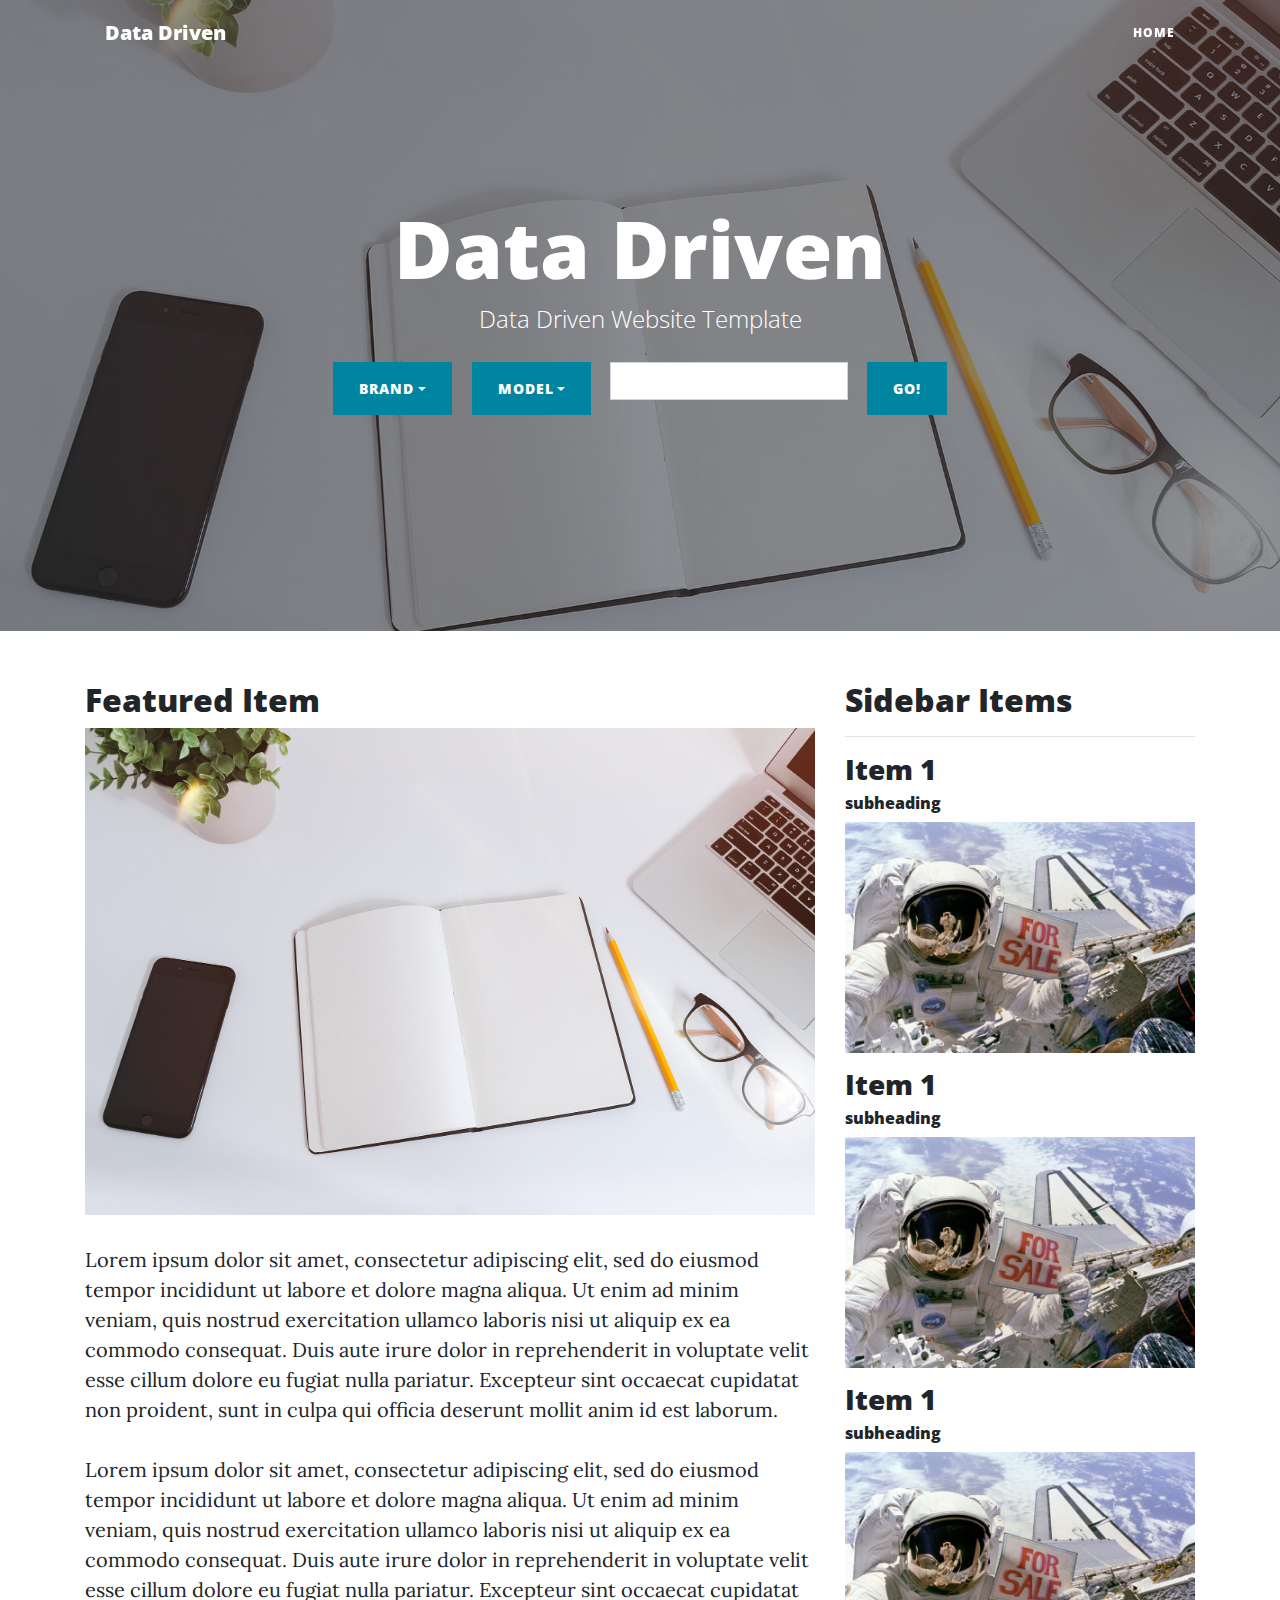
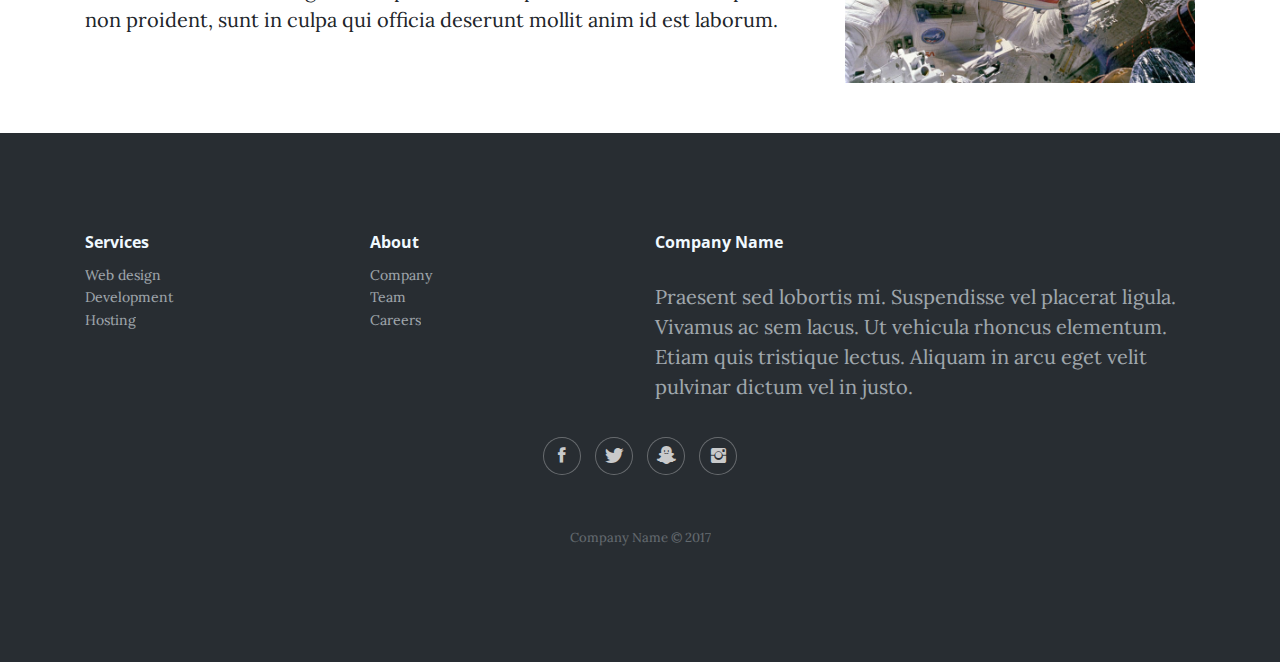
<file: index.html>
<!DOCTYPE html>
<html>

<head>
    <meta charset="utf-8">
    <meta name="viewport" content="width=device-width, initial-scale=1.0, shrink-to-fit=no">
    <title>Home - Data Driven</title>
    <meta name="description" content="Template used for database driven site">
    <link rel="stylesheet" href="assets/bootstrap/css/bootstrap.min.css">
    <link rel="stylesheet" href="https://fonts.googleapis.com/css?family=Open+Sans:300italic,400italic,600italic,700italic,800italic,400,300,600,700,800">
    <link rel="stylesheet" href="https://fonts.googleapis.com/css?family=Lora:400,700,400italic,700italic">
    <link rel="stylesheet" href="assets/fonts/font-awesome.min.css">
    <link rel="stylesheet" href="assets/fonts/ionicons.min.css">
    <link rel="stylesheet" href="assets/css/Footer-Dark.css">
    <link rel="stylesheet" href="assets/css/style.css">
</head>

<body>
    <nav class="navbar navbar-light navbar-expand-lg fixed-top" id="mainNav">
        <div class="container"><a class="navbar-brand" href="index.html">Data Driven</a><button data-toggle="collapse" data-target="#navbarResponsive" class="navbar-toggler" aria-controls="navbarResponsive" aria-expanded="false" aria-label="Toggle navigation"><i class="fa fa-bars"></i></button>
            <div
                class="collapse navbar-collapse" id="navbarResponsive">
                <ul class="nav navbar-nav ml-auto">
                    <li class="nav-item" role="presentation"><a class="nav-link" href="index.html">Home</a></li>
                    <li class="nav-item" role="presentation"></li>
                </ul>
        </div>
        </div>
    </nav>
    <header class="masthead" style="background-image:url('assets/img/home-bg.jpg');">
        <div class="overlay"></div>
        <div class="container">
            <div class="row">
                <div class="col-md-10 col-lg-8 mx-auto">
                    <div class="site-heading">
                        <h1>Data Driven</h1><span class="subheading">Data Driven Website Template</span>
                        <div class="form-group d-inline-flex">
                            <div class="dropdown"><button class="btn btn-primary dropdown-toggle" data-toggle="dropdown" aria-expanded="false" type="button">Brand</button>
                                <div class="dropdown-menu" role="menu"><a class="dropdown-item" role="presentation" href="#">First Item</a><a class="dropdown-item" role="presentation" href="#">Second Item</a><a class="dropdown-item" role="presentation" href="#">Third Item</a></div>
                            </div>
                            <div class="dropdown"><button class="btn btn-primary dropdown-toggle" data-toggle="dropdown" aria-expanded="false" type="button">Model</button>
                                <div class="dropdown-menu" role="menu"><a class="dropdown-item" role="presentation" href="#">First Item</a><a class="dropdown-item" role="presentation" href="#">Second Item</a><a class="dropdown-item" role="presentation" href="#">Third Item</a></div>
                            </div>
                            <div class="input-group">
                                <div class="input-group-prepend"></div><input class="form-control" type="text">
                                <div class="input-group-append"><button class="btn btn-primary" type="button">Go!</button></div>
                            </div>
                        </div>
                    </div>
                </div>
            </div>
        </div>
    </header>
    <section class="section_1">
        <div class="container">
            <div class="row">
                <div class="col-12 col-lg-8">
                    <h2>Featured Item</h2><img src="assets/img/home-bg.jpg">
                    <p>Lorem ipsum dolor sit amet, consectetur adipiscing elit, sed do eiusmod tempor incididunt ut labore et dolore magna aliqua. Ut enim ad minim veniam, quis nostrud exercitation ullamco laboris nisi ut aliquip ex ea commodo consequat.
                        Duis aute irure dolor in reprehenderit in voluptate velit esse cillum dolore eu fugiat nulla pariatur. Excepteur sint occaecat cupidatat non proident, sunt in culpa qui officia deserunt mollit anim id est laborum.</p>
                    <p>Lorem ipsum dolor sit amet, consectetur adipiscing elit, sed do eiusmod tempor incididunt ut labore et dolore magna aliqua. Ut enim ad minim veniam, quis nostrud exercitation ullamco laboris nisi ut aliquip ex ea commodo consequat.
                        Duis aute irure dolor in reprehenderit in voluptate velit esse cillum dolore eu fugiat nulla pariatur. Excepteur sint occaecat cupidatat non proident, sunt in culpa qui officia deserunt mollit anim id est laborum.</p>
                </div>
                <div class="col-12 col-lg-4" id="recent_items">
                    <h2>Sidebar Items</h2>
                    <div class="sidebar_item">
                        <hr>
                        <h3>Item 1</h3>
                        <h6>subheading</h6><img src="assets/img/post-sample-image.jpg"></div>
                    <div class="sidebar_item">
                        <h3>Item 1</h3>
                        <h6>subheading</h6><img src="assets/img/post-sample-image.jpg"></div>
                    <div class="sidebar_item">
                        <h3>Item 1</h3>
                        <h6>subheading</h6><img src="assets/img/post-sample-image.jpg"></div>
                </div>
            </div>
        </div>
    </section>
    <div class="footer-dark">
        <footer>
            <div class="container">
                <div class="row">
                    <div class="col-sm-6 col-md-3 item">
                        <h3>Services</h3>
                        <ul>
                            <li><a href="#">Web design</a></li>
                            <li><a href="#">Development</a></li>
                            <li><a href="#">Hosting</a></li>
                        </ul>
                    </div>
                    <div class="col-sm-6 col-md-3 item">
                        <h3>About</h3>
                        <ul>
                            <li><a href="#">Company</a></li>
                            <li><a href="#">Team</a></li>
                            <li><a href="#">Careers</a></li>
                        </ul>
                    </div>
                    <div class="col-md-6 item text">
                        <h3>Company Name</h3>
                        <p>Praesent sed lobortis mi. Suspendisse vel placerat ligula. Vivamus ac sem lacus. Ut vehicula rhoncus elementum. Etiam quis tristique lectus. Aliquam in arcu eget velit pulvinar dictum vel in justo.</p>
                    </div>
                    <div class="col item social"><a href="#"><i class="icon ion-social-facebook"></i></a><a href="#"><i class="icon ion-social-twitter"></i></a><a href="#"><i class="icon ion-social-snapchat"></i></a><a href="#"><i class="icon ion-social-instagram"></i></a></div>
                </div>
                <p class="copyright">Company Name © 2017</p>
            </div>
        </footer>
    </div>
    <script src="assets/js/jquery.min.js"></script>
    <script src="assets/bootstrap/js/bootstrap.min.js"></script>
    <script src="assets/js/clean-blog.js"></script>
</body>

</html>
</file>
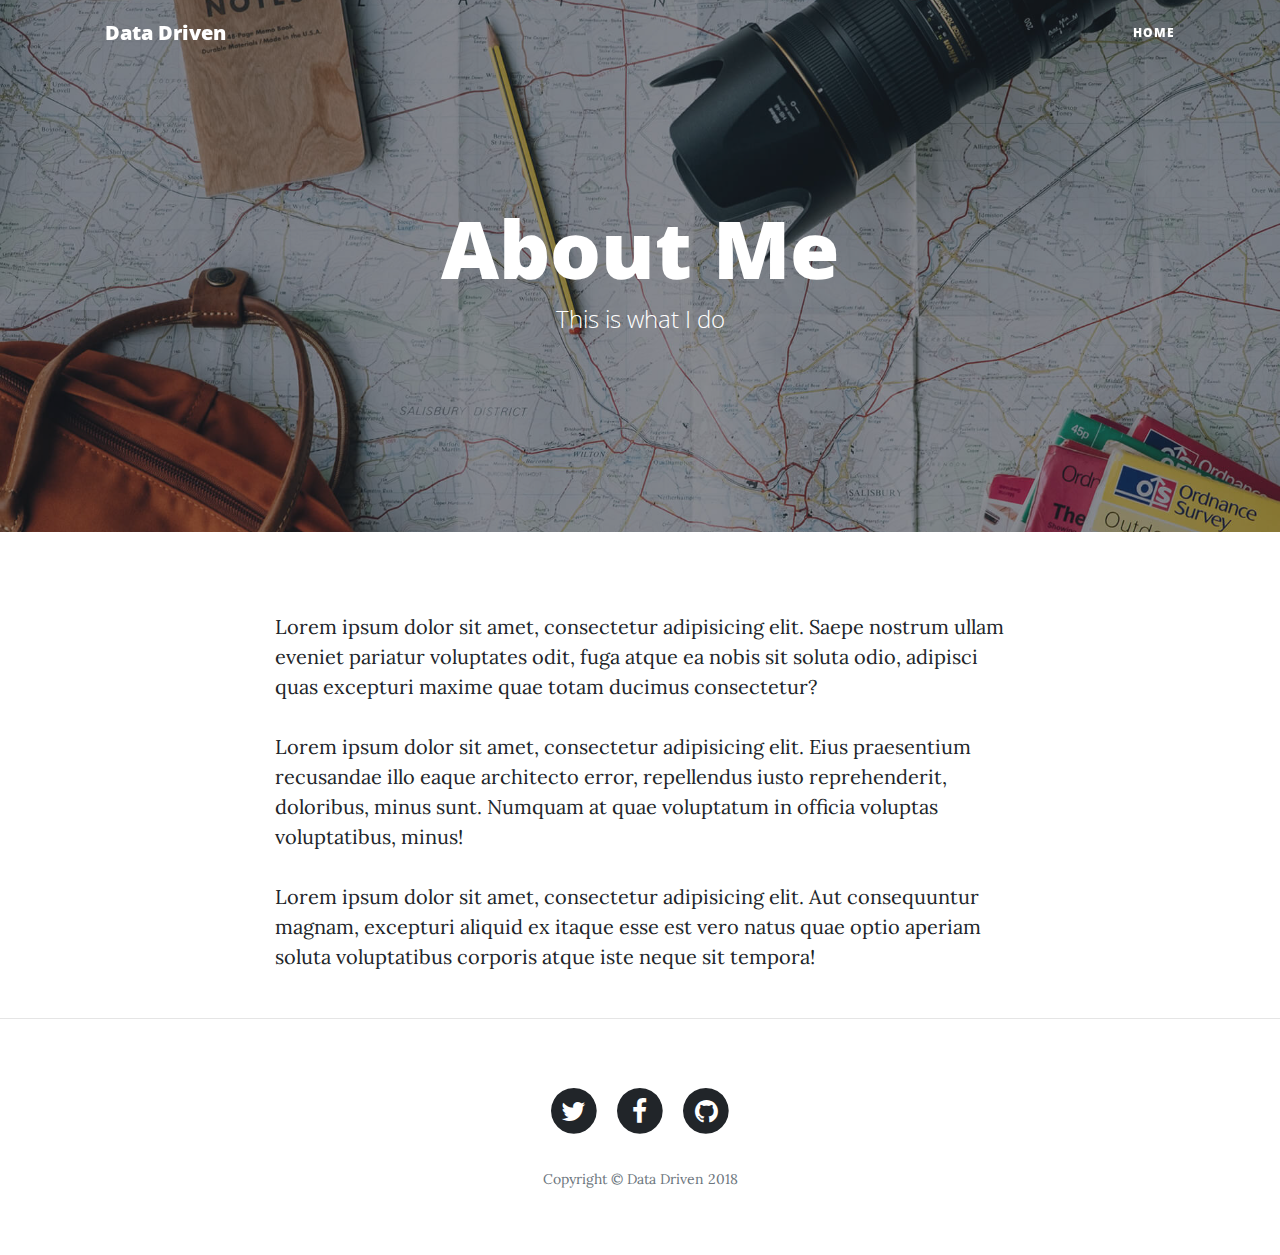
<file: about.html>
<!DOCTYPE html>
<html>

<head>
    <meta charset="utf-8">
    <meta name="viewport" content="width=device-width, initial-scale=1.0, shrink-to-fit=no">
    <title>About us - Data Driven</title>
    <meta name="description" content="Template used for database driven site">
    <link rel="stylesheet" href="assets/bootstrap/css/bootstrap.min.css">
    <link rel="stylesheet" href="https://fonts.googleapis.com/css?family=Open+Sans:300italic,400italic,600italic,700italic,800italic,400,300,600,700,800">
    <link rel="stylesheet" href="https://fonts.googleapis.com/css?family=Lora:400,700,400italic,700italic">
    <link rel="stylesheet" href="assets/fonts/font-awesome.min.css">
    <link rel="stylesheet" href="assets/fonts/ionicons.min.css">
    <link rel="stylesheet" href="assets/css/Footer-Dark.css">
    <link rel="stylesheet" href="assets/css/style.css">
</head>

<body>
    <nav class="navbar navbar-light navbar-expand-lg fixed-top" id="mainNav">
        <div class="container"><a class="navbar-brand" href="index.html">Data Driven</a><button data-toggle="collapse" data-target="#navbarResponsive" class="navbar-toggler" aria-controls="navbarResponsive" aria-expanded="false" aria-label="Toggle navigation"><i class="fa fa-bars"></i></button>
            <div
                class="collapse navbar-collapse" id="navbarResponsive">
                <ul class="nav navbar-nav ml-auto">
                    <li class="nav-item" role="presentation"><a class="nav-link" href="index.html">Home</a></li>
                    <li class="nav-item" role="presentation"></li>
                </ul>
        </div>
        </div>
    </nav>
    <header class="masthead" style="background-image:url('assets/img/about-bg.jpg');">
        <div class="overlay"></div>
        <div class="container">
            <div class="row">
                <div class="col-md-10 col-lg-8 mx-auto">
                    <div class="site-heading">
                        <h1>About Me</h1><span class="subheading">This is what I do</span></div>
                </div>
            </div>
        </div>
    </header>
    <div class="container">
        <div class="row">
            <div class="col-md-10 col-lg-8 mx-auto">
                <p>Lorem ipsum dolor sit amet, consectetur adipisicing elit. Saepe nostrum ullam eveniet pariatur voluptates odit, fuga atque ea nobis sit soluta odio, adipisci quas excepturi maxime quae totam ducimus consectetur?</p>
                <p>Lorem ipsum dolor sit amet, consectetur adipisicing elit. Eius praesentium recusandae illo eaque architecto error, repellendus iusto reprehenderit, doloribus, minus sunt. Numquam at quae voluptatum in officia voluptas voluptatibus, minus!</p>
                <p>Lorem ipsum dolor sit amet, consectetur adipisicing elit. Aut consequuntur magnam, excepturi aliquid ex itaque esse est vero natus quae optio aperiam soluta voluptatibus corporis atque iste neque sit tempora!</p>
            </div>
        </div>
    </div>
    <hr>
    <footer>
        <div class="container">
            <div class="row">
                <div class="col-md-10 col-lg-8 mx-auto">
                    <ul class="list-inline text-center">
                        <li class="list-inline-item"><span class="fa-stack fa-lg"><i class="fa fa-circle fa-stack-2x"></i><i class="fa fa-twitter fa-stack-1x fa-inverse"></i></span></li>
                        <li class="list-inline-item"><span class="fa-stack fa-lg"><i class="fa fa-circle fa-stack-2x"></i><i class="fa fa-facebook fa-stack-1x fa-inverse"></i></span></li>
                        <li class="list-inline-item"><span class="fa-stack fa-lg"><i class="fa fa-circle fa-stack-2x"></i><i class="fa fa-github fa-stack-1x fa-inverse"></i></span></li>
                    </ul>
                    <p class="text-muted copyright">Copyright&nbsp;©&nbsp;Data Driven 2018</p>
                </div>
            </div>
        </div>
    </footer>
    <script src="assets/js/jquery.min.js"></script>
    <script src="assets/bootstrap/js/bootstrap.min.js"></script>
    <script src="assets/js/clean-blog.js"></script>
</body>

</html>
</file>
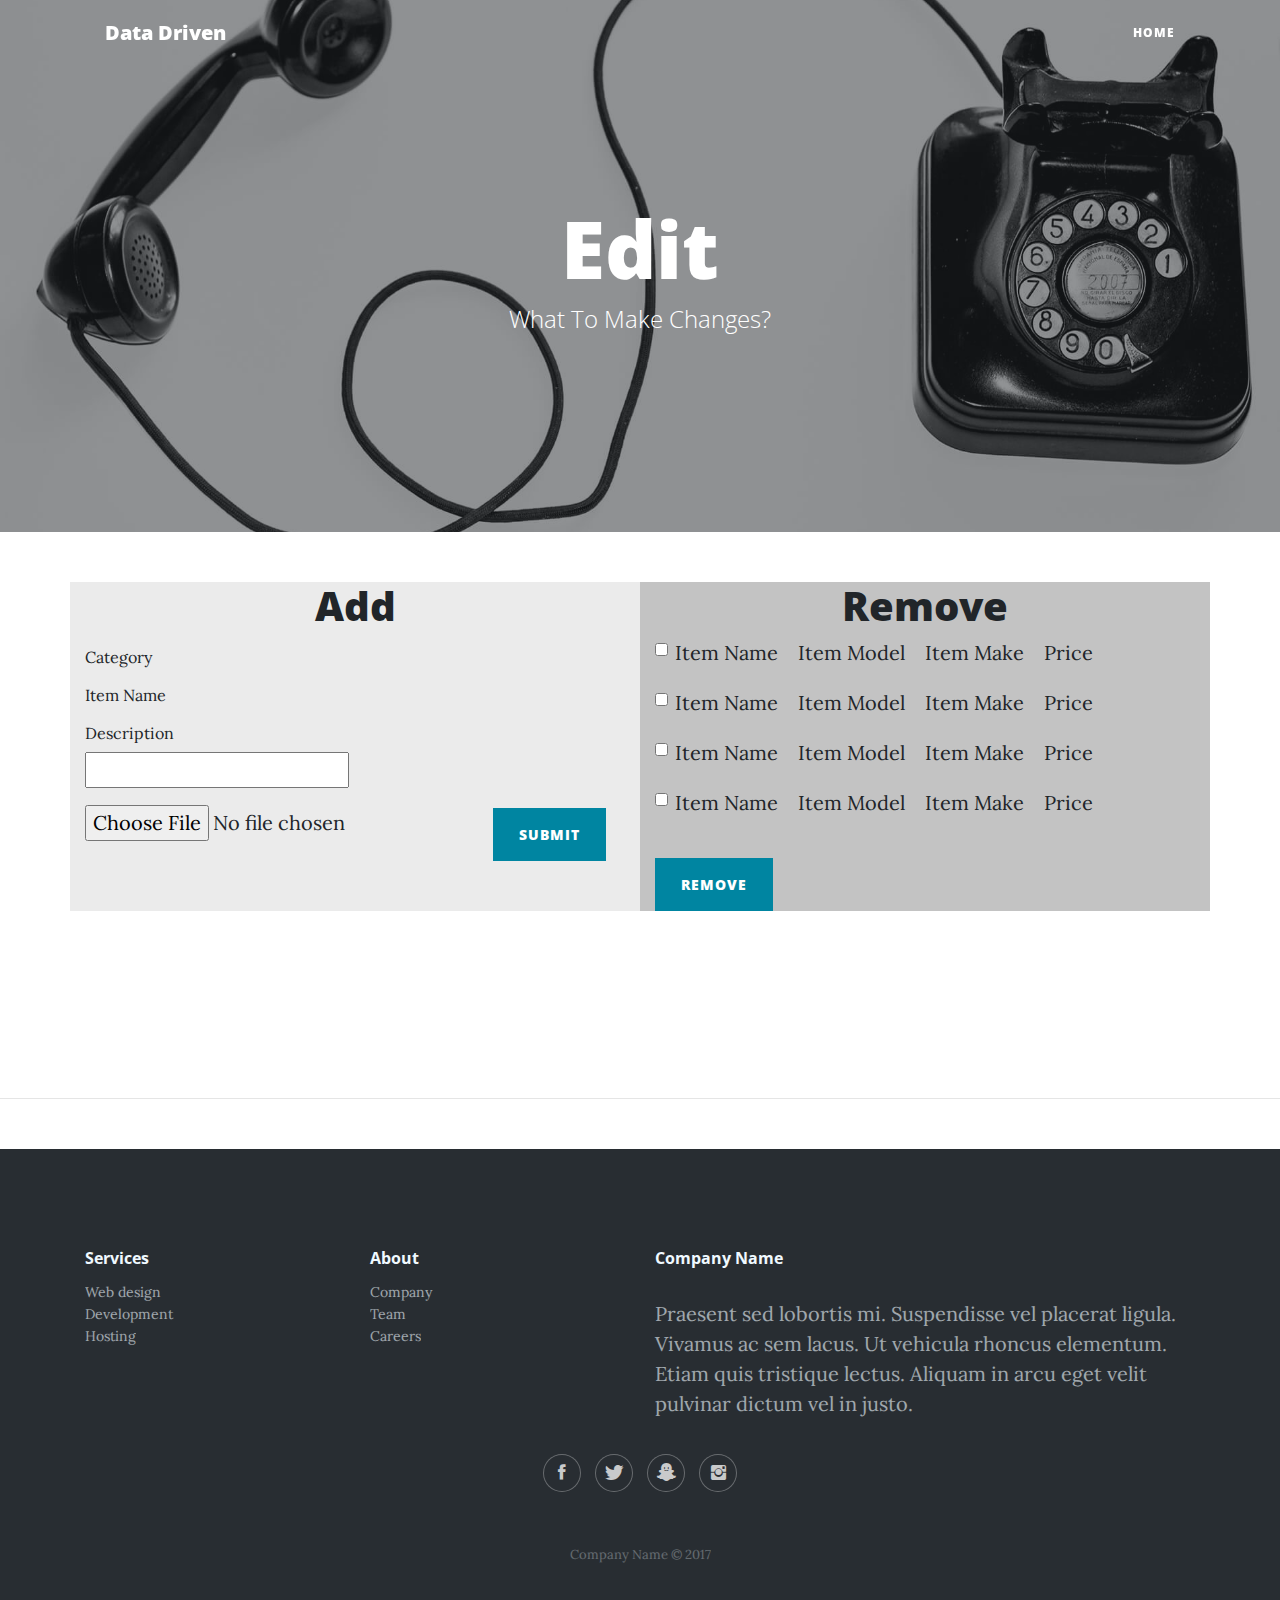
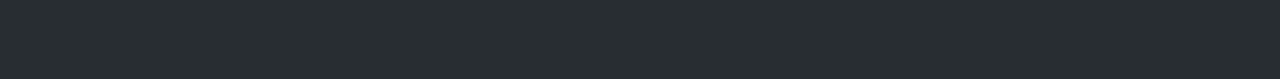
<file: edit.html>
<!DOCTYPE html>
<html>

<head>
    <meta charset="utf-8">
    <meta name="viewport" content="width=device-width, initial-scale=1.0, shrink-to-fit=no">
    <title>Contact us - Data Driven</title>
    <meta name="description" content="Template used for database driven site">
    <link rel="stylesheet" href="assets/bootstrap/css/bootstrap.min.css">
    <link rel="stylesheet" href="https://fonts.googleapis.com/css?family=Open+Sans:300italic,400italic,600italic,700italic,800italic,400,300,600,700,800">
    <link rel="stylesheet" href="https://fonts.googleapis.com/css?family=Lora:400,700,400italic,700italic">
    <link rel="stylesheet" href="assets/fonts/font-awesome.min.css">
    <link rel="stylesheet" href="assets/fonts/ionicons.min.css">
    <link rel="stylesheet" href="assets/css/Footer-Dark.css">
    <link rel="stylesheet" href="assets/css/style.css">
</head>

<body>
    <nav class="navbar navbar-light navbar-expand-lg fixed-top" id="mainNav">
        <div class="container"><a class="navbar-brand" href="index.html">Data Driven</a><button data-toggle="collapse" data-target="#navbarResponsive" class="navbar-toggler" aria-controls="navbarResponsive" aria-expanded="false" aria-label="Toggle navigation"><i class="fa fa-bars"></i></button>
            <div
                class="collapse navbar-collapse" id="navbarResponsive">
                <ul class="nav navbar-nav ml-auto">
                    <li class="nav-item" role="presentation"><a class="nav-link" href="index.html">Home</a></li>
                    <li class="nav-item" role="presentation"></li>
                </ul>
        </div>
        </div>
    </nav>
    <header class="masthead" style="background-image:url('assets/img/contact-bg.jpg');">
        <div class="overlay"></div>
        <div class="container">
            <div class="row">
                <div class="col-md-10 col-lg-8 mx-auto">
                    <div class="site-heading">
                        <h1>Edit</h1><span class="subheading">What To Make Changes?</span></div>
                </div>
            </div>
        </div>
    </header>
    <section class="edit_section">
        <div class="container">
            <div class="row">
                <div class="col-12 col-md-6" style="background-color: #ebebeb;">
                    <h1 class="text-center">Add</h1><input class="form-control-plaintext" type="text" value="Category" readonly=""><input class="form-control-plaintext" type="text" value="Item Name" readonly=""><input class="form-control-plaintext" type="text" value="Description"
                        readonly=""><input type="number" value=""><input type="file"><button class="btn btn-primary" type="button">Submit</button></div>
                <div class="col-12 col-md-6" style="background-color: #c3c3c3;">
                    <h1 class="text-center">Remove</h1>
                    <div class="remove_item">
                        <div class="form-check"><input class="form-check-input" type="checkbox" id="formCheck-1"><label class="form-check-label" for="formCheck-1"><span class="remove_name" for="formCheck-1">Item Name</span><span class="remove_model" for="formCheck-1">Item Model</span><span class="remove_make">Item Make</span><span class="remove_price">Price</span></label></div>
                        <div
                            class="form-check"><input class="form-check-input" type="checkbox" id="formCheck-1"><label class="form-check-label" for="formCheck-1"><span class="remove_name" for="formCheck-1">Item Name</span><span class="remove_model" for="formCheck-1">Item Model</span><span class="remove_make">Item Make</span><span class="remove_price">Price</span></label></div>
                    <div
                        class="form-check"><input class="form-check-input" type="checkbox" id="formCheck-1"><label class="form-check-label" for="formCheck-1"><span class="remove_name" for="formCheck-1">Item Name</span><span class="remove_model" for="formCheck-1">Item Model</span><span class="remove_make">Item Make</span><span class="remove_price">Price</span></label></div>
                <div
                    class="form-check"><input class="form-check-input" type="checkbox" id="formCheck-1"><label class="form-check-label" for="formCheck-1"><span class="remove_name" for="formCheck-1">Item Name</span><span class="remove_model" for="formCheck-1">Item Model</span><span class="remove_make">Item Make</span><span class="remove_price">Price</span></label></div>
        </div><button class="btn btn-primary" type="button">Remove</button></div>
        </div>
        </div>
    </section>
    <hr>
    <div class="footer-dark">
        <footer>
            <div class="container">
                <div class="row">
                    <div class="col-sm-6 col-md-3 item">
                        <h3>Services</h3>
                        <ul>
                            <li><a href="#">Web design</a></li>
                            <li><a href="#">Development</a></li>
                            <li><a href="#">Hosting</a></li>
                        </ul>
                    </div>
                    <div class="col-sm-6 col-md-3 item">
                        <h3>About</h3>
                        <ul>
                            <li><a href="#">Company</a></li>
                            <li><a href="#">Team</a></li>
                            <li><a href="#">Careers</a></li>
                        </ul>
                    </div>
                    <div class="col-md-6 item text">
                        <h3>Company Name</h3>
                        <p>Praesent sed lobortis mi. Suspendisse vel placerat ligula. Vivamus ac sem lacus. Ut vehicula rhoncus elementum. Etiam quis tristique lectus. Aliquam in arcu eget velit pulvinar dictum vel in justo.</p>
                    </div>
                    <div class="col item social"><a href="#"><i class="icon ion-social-facebook"></i></a><a href="#"><i class="icon ion-social-twitter"></i></a><a href="#"><i class="icon ion-social-snapchat"></i></a><a href="#"><i class="icon ion-social-instagram"></i></a></div>
                </div>
                <p class="copyright">Company Name © 2017</p>
            </div>
        </footer>
    </div>
    <script src="assets/js/jquery.min.js"></script>
    <script src="assets/bootstrap/js/bootstrap.min.js"></script>
    <script src="assets/js/clean-blog.js"></script>
</body>

</html>
</file>
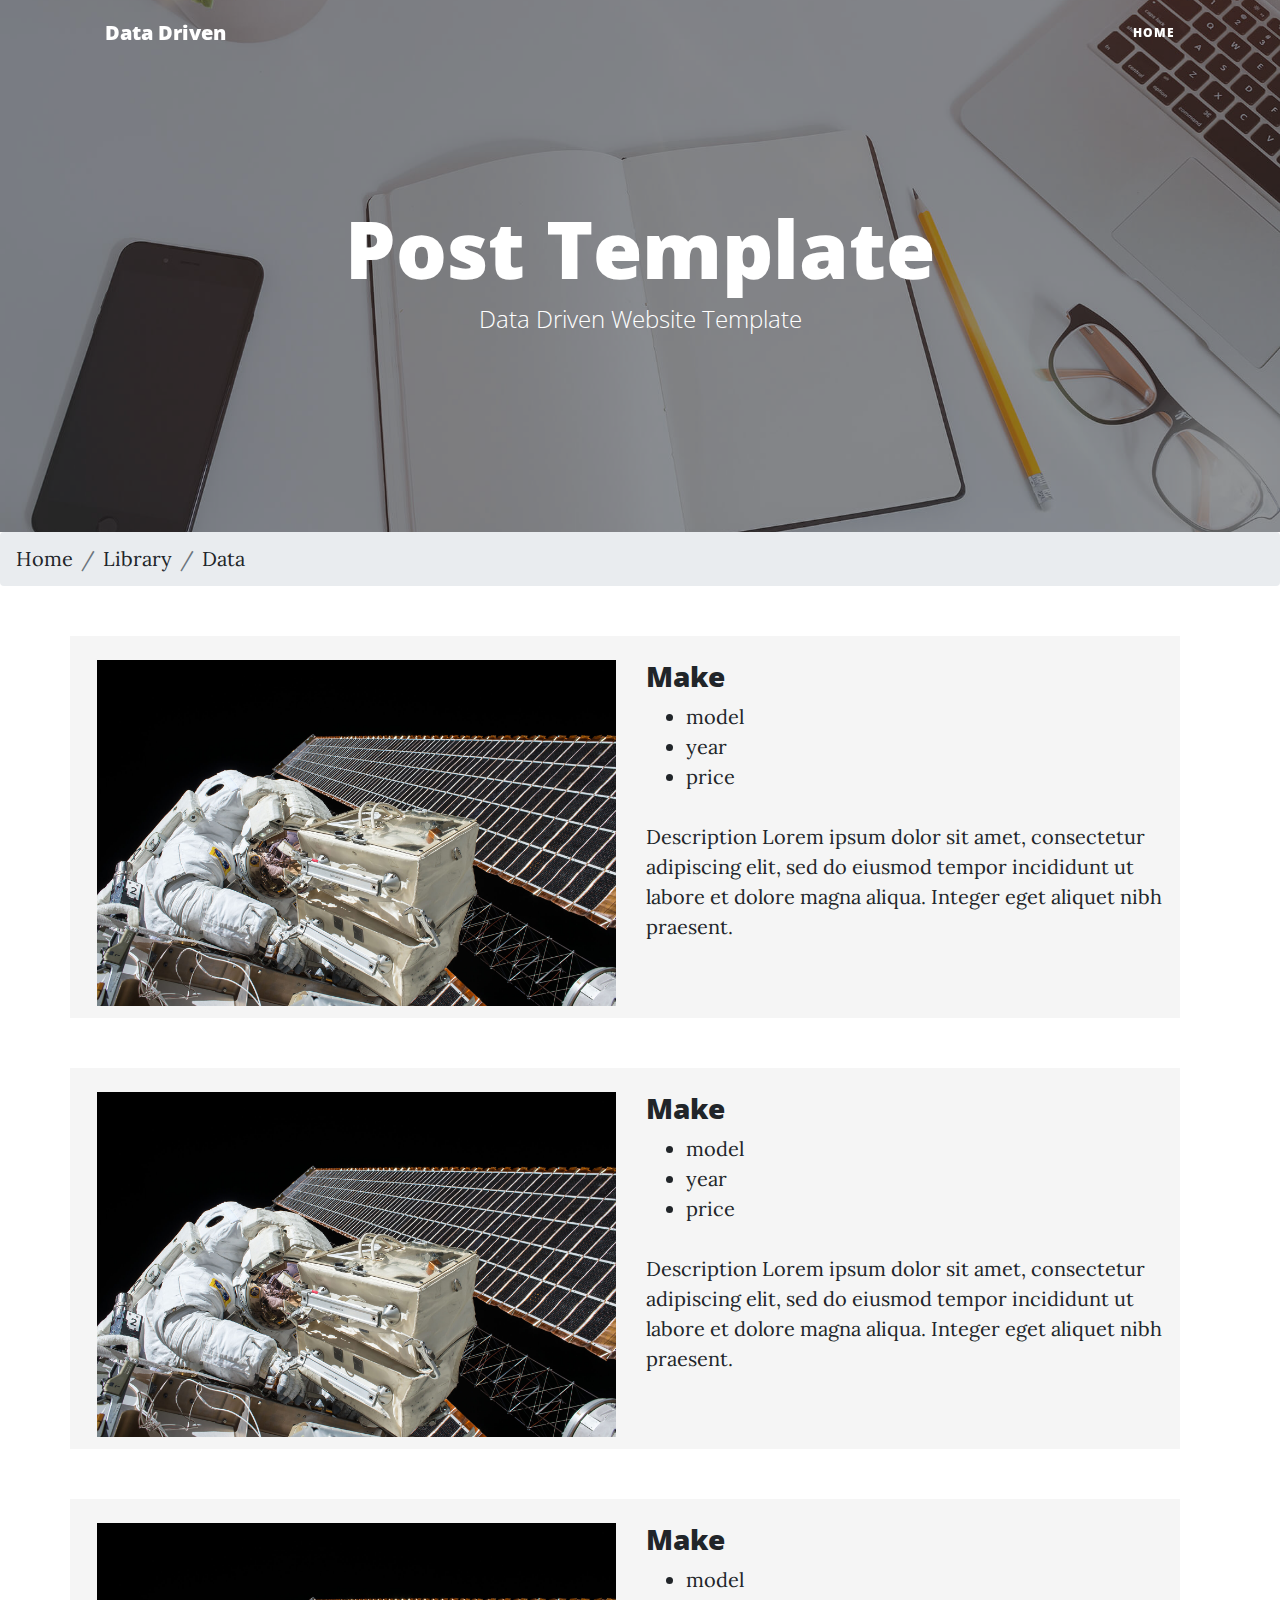
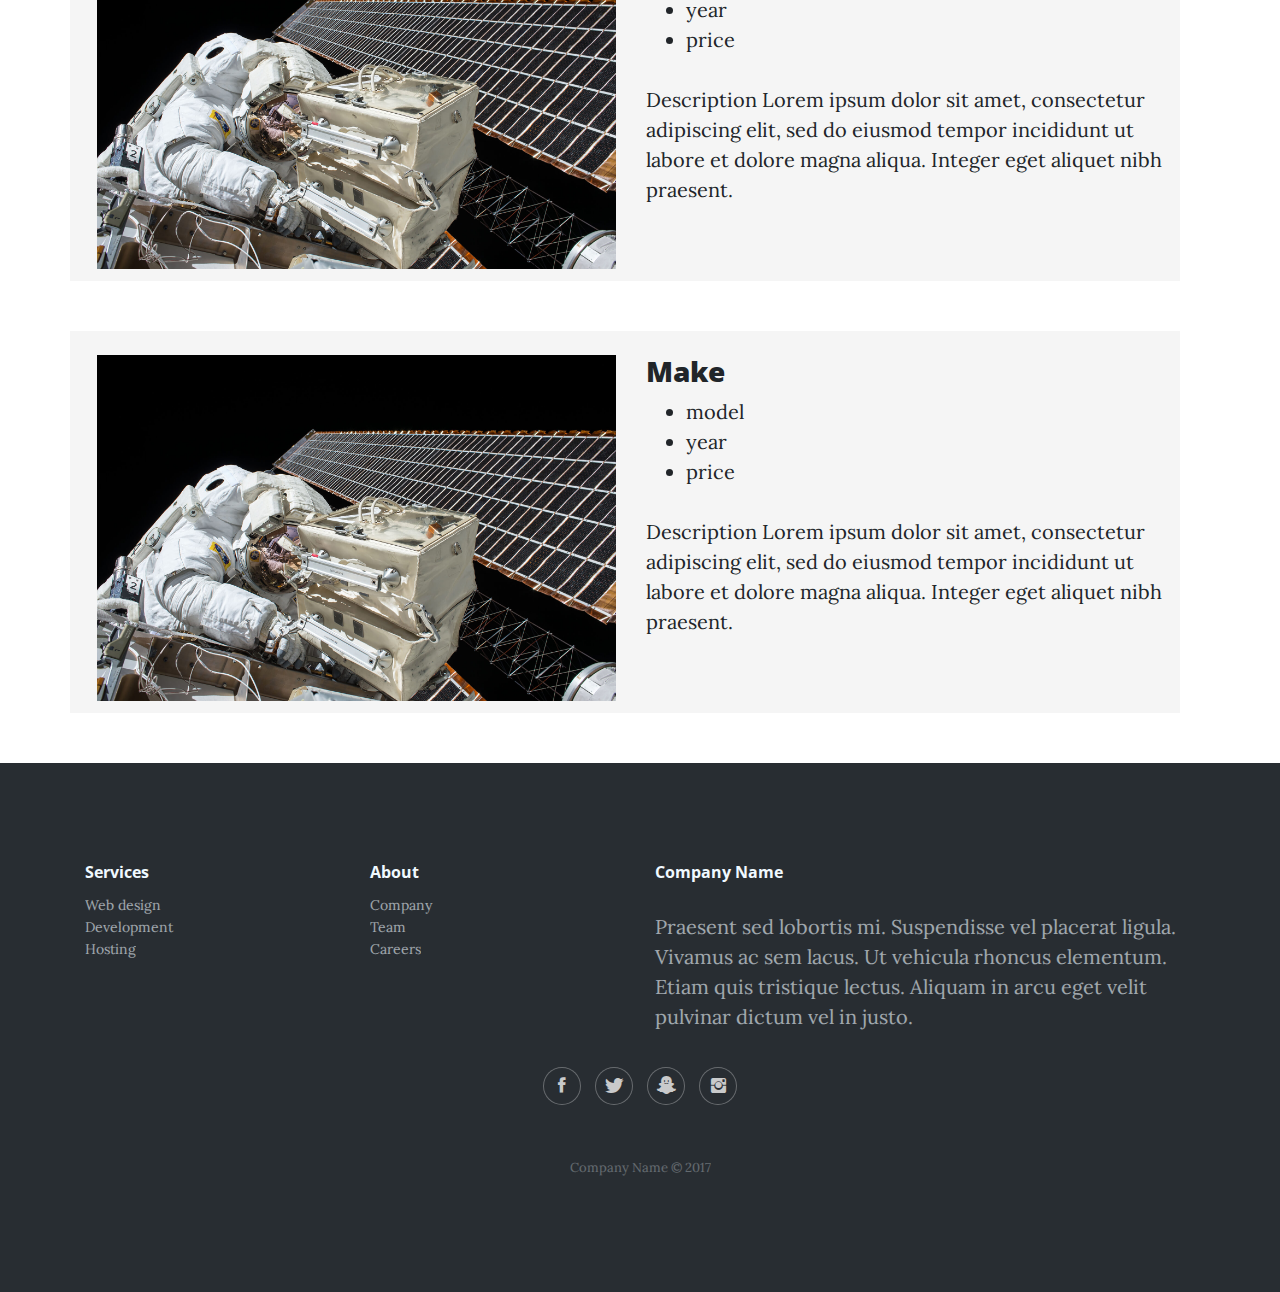
<file: template.html>
<!DOCTYPE html>
<html>

<head>
    <meta charset="utf-8">
    <meta name="viewport" content="width=device-width, initial-scale=1.0, shrink-to-fit=no">
    <title>Blog Post - Data Driven</title>
    <meta name="description" content="Template used for database driven site">
    <link rel="stylesheet" href="assets/bootstrap/css/bootstrap.min.css">
    <link rel="stylesheet" href="https://fonts.googleapis.com/css?family=Open+Sans:300italic,400italic,600italic,700italic,800italic,400,300,600,700,800">
    <link rel="stylesheet" href="https://fonts.googleapis.com/css?family=Lora:400,700,400italic,700italic">
    <link rel="stylesheet" href="assets/fonts/font-awesome.min.css">
    <link rel="stylesheet" href="assets/fonts/ionicons.min.css">
    <link rel="stylesheet" href="assets/css/Footer-Dark.css">
    <link rel="stylesheet" href="assets/css/style.css">
</head>

<body>
    <nav class="navbar navbar-light navbar-expand-lg fixed-top" id="mainNav">
        <div class="container"><a class="navbar-brand" href="index.html">Data Driven</a><button data-toggle="collapse" data-target="#navbarResponsive" class="navbar-toggler" aria-controls="navbarResponsive" aria-expanded="false" aria-label="Toggle navigation"><i class="fa fa-bars"></i></button>
            <div
                class="collapse navbar-collapse" id="navbarResponsive">
                <ul class="nav navbar-nav ml-auto">
                    <li class="nav-item" role="presentation"><a class="nav-link" href="index.html">Home</a></li>
                    <li class="nav-item" role="presentation"></li>
                </ul>
        </div>
        </div>
    </nav>
    <header class="masthead" style="background-image:url('assets/img/home-bg.jpg');">
        <div class="overlay"></div>
        <div class="container">
            <div class="row">
                <div class="col-md-10 col-lg-8 mx-auto">
                    <div class="site-heading">
                        <h1>Post Template</h1><span class="subheading">Data Driven Website Template</span></div>
                </div>
            </div>
        </div>
    </header>
    <ol class="breadcrumb">
        <li class="breadcrumb-item"><a href="#"><span>Home</span></a></li>
        <li class="breadcrumb-item"><a href="#"><span>Library</span></a></li>
        <li class="breadcrumb-item"><a href="#"><span>Data</span></a></li>
    </ol>
    <section class="post_section" src="assets/img/contact-bg.jpg">
        <div class="container">
            <div class="row">
                <div class="col-12 col-lg-6"><img src="assets/img/post-bg.jpg"></div>
                <div class="col-12 col-lg-6">
                    <h3>Make</h3>
                    <ul>
                        <li>model</li>
                        <li>year</li>
                        <li>price</li>
                    </ul>
                    <p>Description Lorem ipsum dolor sit amet, consectetur adipiscing elit, sed do eiusmod tempor incididunt ut labore et dolore magna aliqua. Integer eget aliquet nibh praesent.</p>
                </div>
            </div>
            <div class="row">
                <div class="col-12 col-lg-6"><img src="assets/img/post-bg.jpg"></div>
                <div class="col-12 col-lg-6">
                    <h3>Make</h3>
                    <ul>
                        <li>model</li>
                        <li>year</li>
                        <li>price</li>
                    </ul>
                    <p>Description Lorem ipsum dolor sit amet, consectetur adipiscing elit, sed do eiusmod tempor incididunt ut labore et dolore magna aliqua. Integer eget aliquet nibh praesent.</p>
                </div>
            </div>
            <div class="row">
                <div class="col-12 col-lg-6"><img src="assets/img/post-bg.jpg"></div>
                <div class="col-12 col-lg-6">
                    <h3>Make</h3>
                    <ul>
                        <li>model</li>
                        <li>year</li>
                        <li>price</li>
                    </ul>
                    <p>Description Lorem ipsum dolor sit amet, consectetur adipiscing elit, sed do eiusmod tempor incididunt ut labore et dolore magna aliqua. Integer eget aliquet nibh praesent.</p>
                </div>
            </div>
            <div class="row">
                <div class="col-12 col-lg-6"><img src="assets/img/post-bg.jpg"></div>
                <div class="col-12 col-lg-6">
                    <h3>Make</h3>
                    <ul>
                        <li>model</li>
                        <li>year</li>
                        <li>price</li>
                    </ul>
                    <p>Description Lorem ipsum dolor sit amet, consectetur adipiscing elit, sed do eiusmod tempor incididunt ut labore et dolore magna aliqua. Integer eget aliquet nibh praesent.</p>
                </div>
            </div>
        </div>
    </section>
    <header class="masthead" style="background-image:url('assets/img/home-bg.jpg');"></header>
    <div class="footer-dark">
        <footer>
            <div class="container">
                <div class="row">
                    <div class="col-sm-6 col-md-3 item">
                        <h3>Services</h3>
                        <ul>
                            <li><a href="#">Web design</a></li>
                            <li><a href="#">Development</a></li>
                            <li><a href="#">Hosting</a></li>
                        </ul>
                    </div>
                    <div class="col-sm-6 col-md-3 item">
                        <h3>About</h3>
                        <ul>
                            <li><a href="#">Company</a></li>
                            <li><a href="#">Team</a></li>
                            <li><a href="#">Careers</a></li>
                        </ul>
                    </div>
                    <div class="col-md-6 item text">
                        <h3>Company Name</h3>
                        <p>Praesent sed lobortis mi. Suspendisse vel placerat ligula. Vivamus ac sem lacus. Ut vehicula rhoncus elementum. Etiam quis tristique lectus. Aliquam in arcu eget velit pulvinar dictum vel in justo.</p>
                    </div>
                    <div class="col item social"><a href="#"><i class="icon ion-social-facebook"></i></a><a href="#"><i class="icon ion-social-twitter"></i></a><a href="#"><i class="icon ion-social-snapchat"></i></a><a href="#"><i class="icon ion-social-instagram"></i></a></div>
                </div>
                <p class="copyright">Company Name © 2017</p>
            </div>
        </footer>
    </div>
    <script src="assets/js/jquery.min.js"></script>
    <script src="assets/bootstrap/js/bootstrap.min.js"></script>
    <script src="assets/js/clean-blog.js"></script>
</body>

</html>
</file>
<file: assets/css/Footer-Dark.css>
.footer-dark {
  padding: 50px 0;
  color: #f0f9ff;
  background-color: #282d32;
}

.footer-dark h3 {
  margin-top: 0;
  margin-bottom: 12px;
  font-weight: bold;
  font-size: 16px;
}

.footer-dark ul {
  padding: 0;
  list-style: none;
  line-height: 1.6;
  font-size: 14px;
  margin-bottom: 0;
}

.footer-dark ul a {
  color: inherit;
  text-decoration: none;
  opacity: 0.6;
}

.footer-dark ul a:hover {
  opacity: 0.8;
}

@media (max-width:767px) {
  .footer-dark .item:not(.social) {
    text-align: center;
    padding-bottom: 20px;
  }
}

.footer-dark .item.text {
  margin-bottom: 36px;
}

@media (max-width:767px) {
  .footer-dark .item.text {
    margin-bottom: 0;
  }
}

.footer-dark .item.text p {
  opacity: 0.6;
  margin-bottom: 0;
}

.footer-dark .item.social {
  text-align: center;
}

@media (max-width:991px) {
  .footer-dark .item.social {
    text-align: center;
    margin-top: 20px;
  }
}

.footer-dark .item.social > a {
  font-size: 20px;
  width: 36px;
  height: 36px;
  line-height: 36px;
  display: inline-block;
  text-align: center;
  border-radius: 50%;
  box-shadow: 0 0 0 1px rgba(255,255,255,0.4);
  margin: 0 8px;
  color: #fff;
  opacity: 0.75;
}

.footer-dark .item.social > a:hover {
  opacity: 0.9;
}

.footer-dark .copyright {
  text-align: center;
  padding-top: 24px;
  opacity: 0.3;
  font-size: 13px;
  margin-bottom: 0;
}
</file>
<file: assets/css/style.css>
.site-heading .btn {
  margin: 30px 10px 0 10px;
}

.site-heading input {
  margin: 30px 10px 0 10px;
}

.section_1 img {
  width: 100%;
}

.sidebar_item {
  margin-top: 15px;
}

header.masthead {
}

.post_section img {
  width: 100%;
}

.post_section .row {
  margin-top: 50px;
  background-color: #f5f5f5;
  padding: 24px 0px 12px 12px;
  width: 100%;
}

.remove_item {
  display: inline-block;
}

.form-check {
  margin-bottom: 20px;
}

.form-check span {
  margin-right: 20px;
}

.edit_section {
  min-height: 500px;
}

.edit_section .btn {
  margin-top: 20px;
}

.edit_section col-12 {
  padding: 6px;
}

.breadcrumb {
  margin-top: -50px;
}

.footer-dark {
  margin-top: 50px;
}

@media (max-width: 768px) {
  .post_section img {
    margin-bottom: 20px;
  }
}

@media (max-width: 768px) {
  .section_1 .col-12.col-lg-8 {
    border-bottom: solid 1px rgba(0,0,0,0.13);
    margin-bottom: 20px;
  }
}

@media (max-width: 768px) {
  hr {
    display: none;
  }
}
</file>
